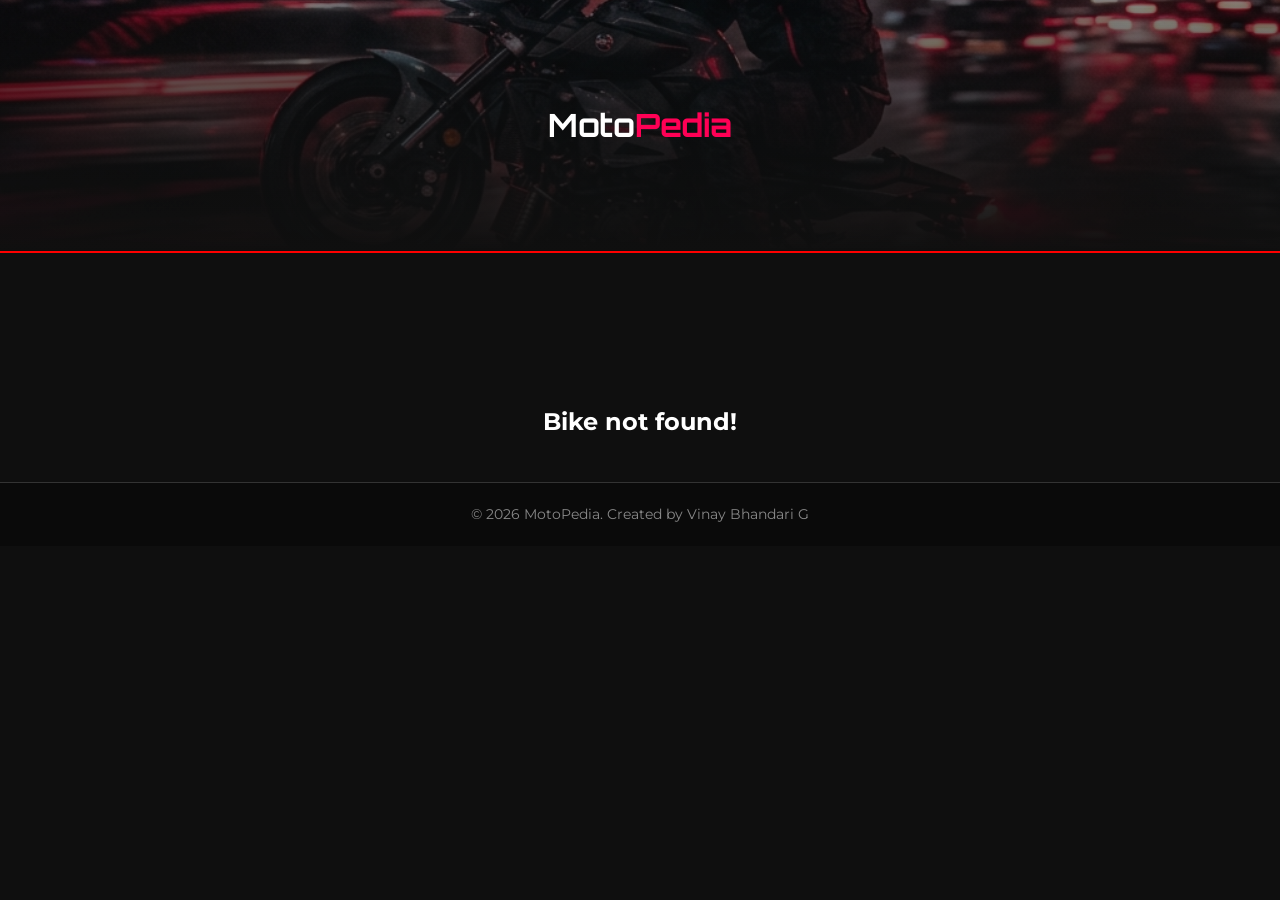
<file: bike-details.html>
<!DOCTYPE html>
<html lang="en">

<head>
    <meta charset="UTF-8">
    <meta name="viewport" content="width=device-width, initial-scale=1.0">
    <title>Bike Details - MotoPedia</title>
    <link rel="stylesheet" href="style.css">
    <link
        href="https://fonts.googleapis.com/css2?family=Montserrat:wght@400;700&family=Orbitron:wght@400;700;900&display=swap"
        rel="stylesheet">
    <style>
        .details-container {
            max-width: 1000px;
            margin: 100px auto 50px;
            padding: 30px;
            background: #1a1a1a;
            border-radius: 15px;
            border: 2px solid #00ffff;
            box-shadow: 0 0 30px rgba(0, 255, 255, 0.2);
            color: white;
            display: flex;
            flex-wrap: wrap;
            gap: 40px;
        }

        .details-image {
            flex: 1;
            min-width: 300px;
        }

        .details-image img {
            width: 100%;
            border-radius: 10px;
            border: 1px solid #ff0055;
            box-shadow: 0 0 20px rgba(255, 0, 85, 0.4);
        }

        .details-info {
            flex: 1;
            min-width: 300px;
        }

        .details-info h1 {
            font-family: 'Orbitron', sans-serif;
            font-size: 2.5rem;
            margin-bottom: 5px;
            background: linear-gradient(90deg,
                    #FF00FF, #FF3131, #FF5E00, #FAED27, #39FF14, #00FFFF, #04D9FF, #B026FF, #FF00FF);
            background-size: 800% auto;
            -webkit-background-clip: text;
            background-clip: text;
            color: transparent;
            animation: gradientShift 6s linear infinite;
        }

        .details-info h2 {
            font-family: 'Orbitron', sans-serif;
            color: #ccc;
            margin-bottom: 20px;
            font-size: 1.5rem;
        }

        .spec-item {
            margin-bottom: 15px;
            font-size: 1.1rem;
            border-bottom: 1px solid #333;
            padding-bottom: 10px;
            display: flex;
            justify-content: space-between;
        }

        .spec-label {
            color: #00ffff;
            font-weight: bold;
        }

        .back-btn {
            display: inline-block;
            margin-top: 30px;
            padding: 12px 25px;
            background: transparent;
            color: #ff0055;
            border: 2px solid #ff0055;
            border-radius: 30px;
            text-decoration: none;
            font-family: 'Orbitron', sans-serif;
            font-weight: bold;
            transition: 0.3s;
            cursor: pointer;
        }

        .back-btn:hover {
            background: #ff0055;
            color: white;
            box-shadow: 0 0 15px #ff0055;
        }
    </style>
</head>

<body>
    <header>
        <div class="logo" style="font-family:'Orbitron', sans-serif; font-size:2rem; font-weight:bold; color:white;">
            Moto<span style="color:#ff0055;">Pedia</span></div>
    </header>

    <div id="detailsContent">
        <!-- Content injected by JS -->
    </div>

    <footer>
        <p>&copy; 2026 MotoPedia. Created by Vinay Bhandari G</p>
    </footer>

    <script src="data.js"></script>
    <script src="details.js"></script>
</body>

</html>
</file>
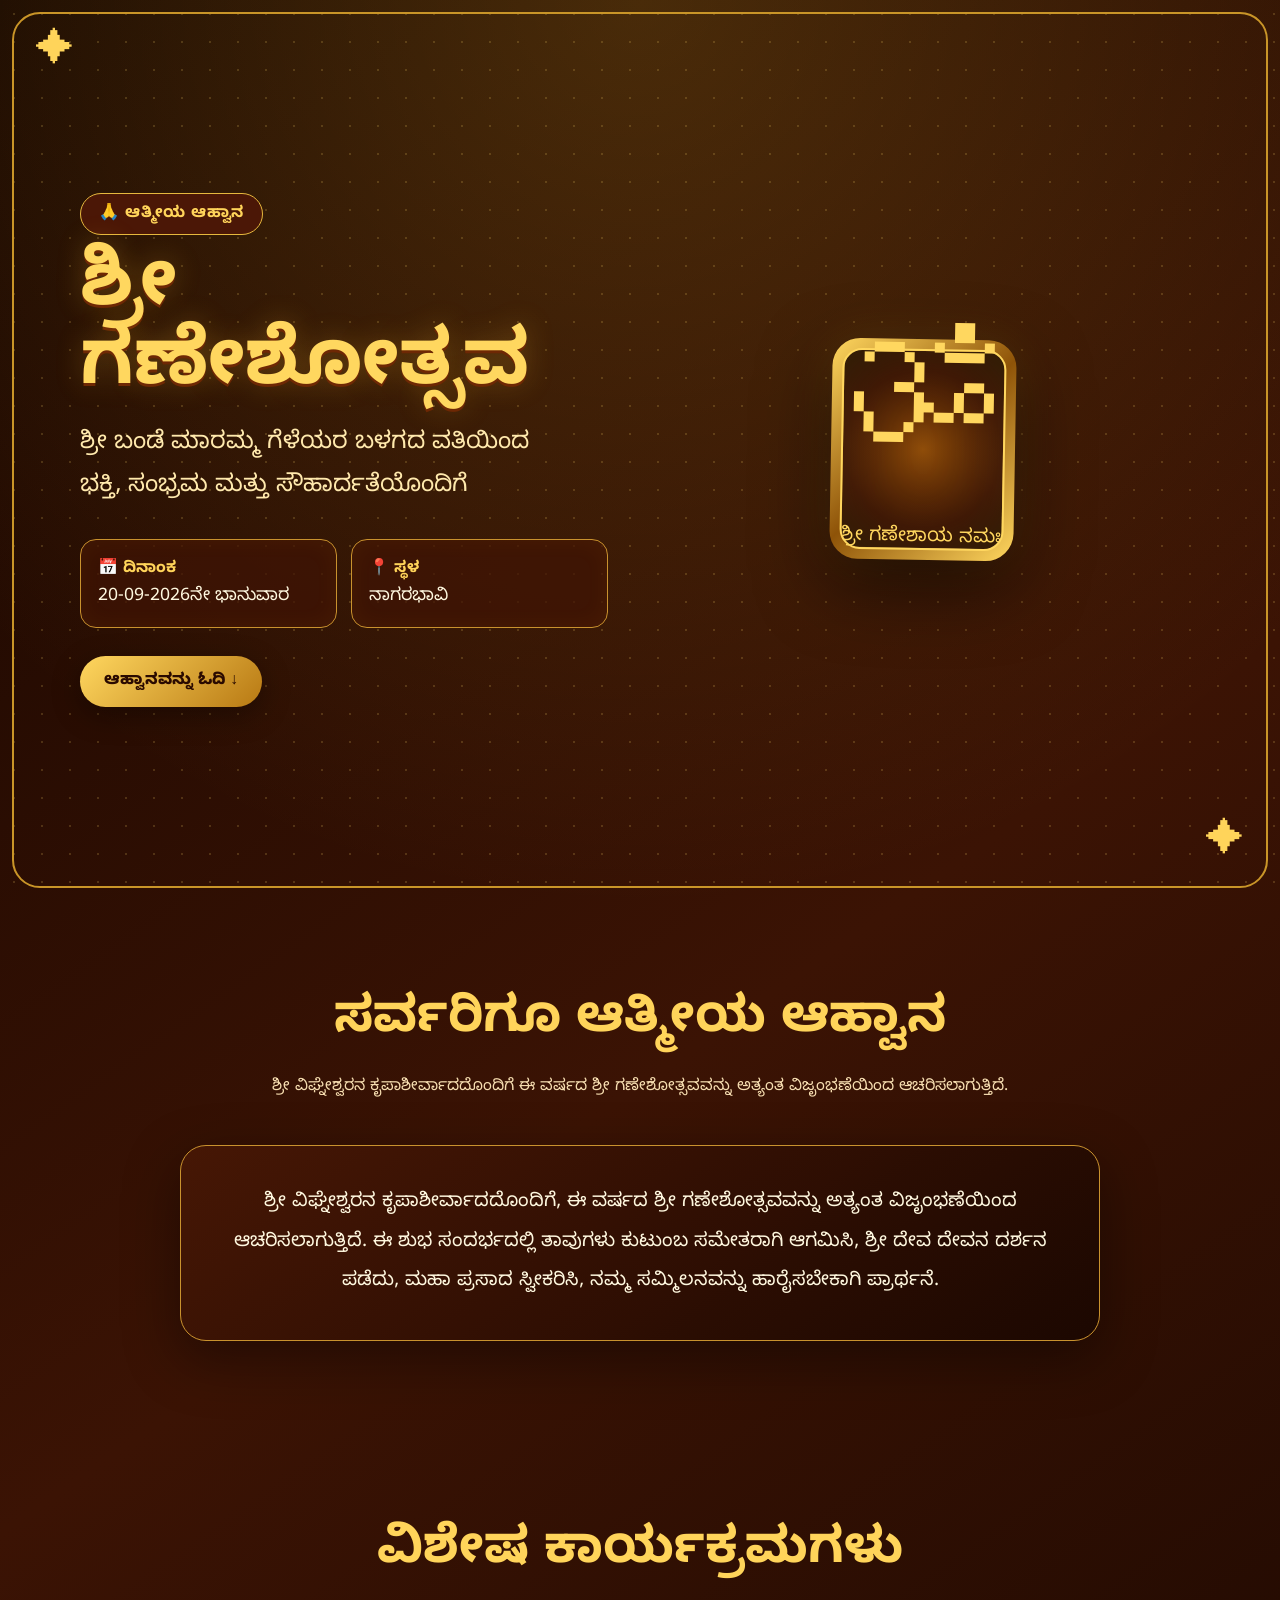
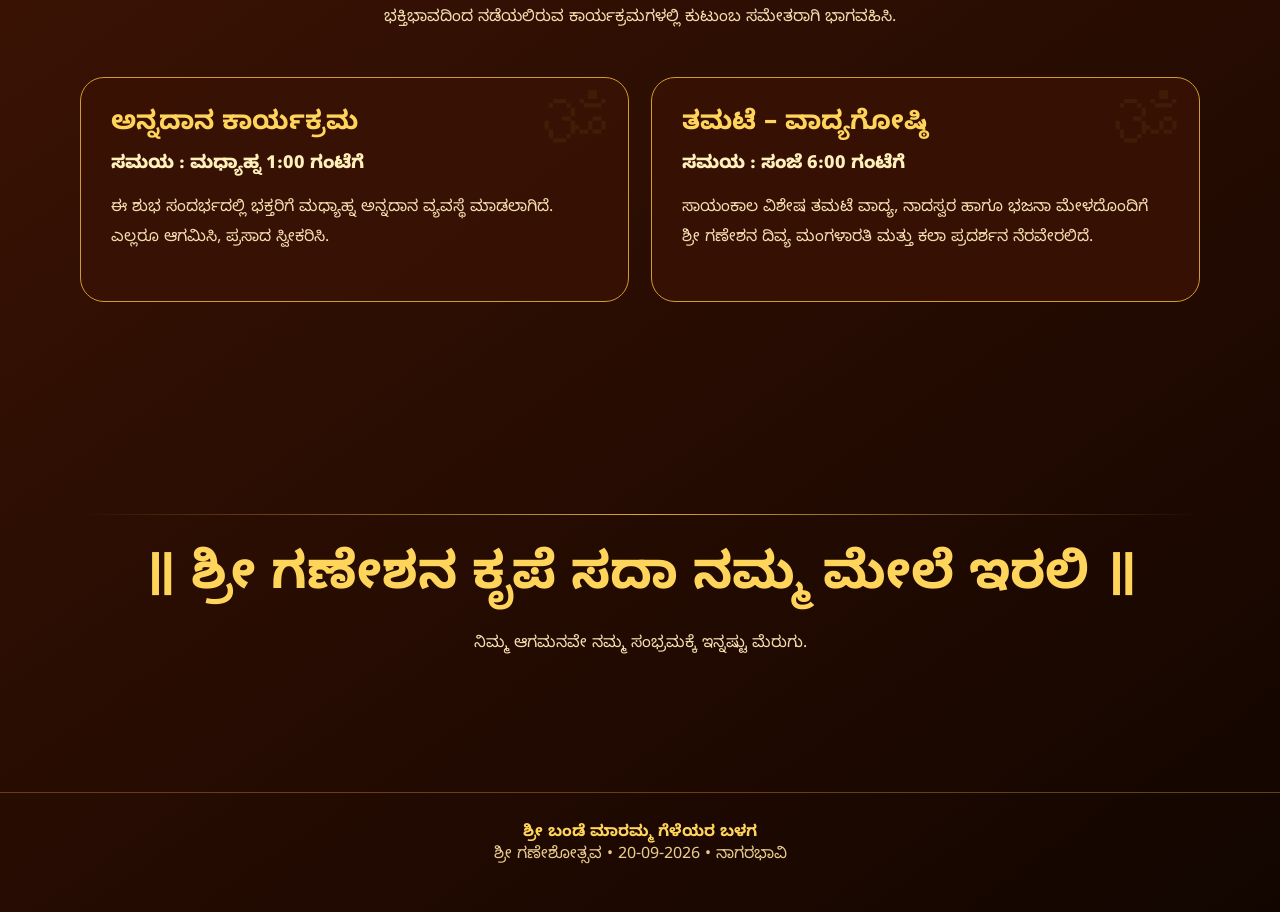
<file: ganesha-invitation.html>
<!DOCTYPE html>
<html lang="kn">
<head>
<meta charset="UTF-8">
<meta name="viewport" content="width=device-width, initial-scale=1.0">
<title>ಶ್ರೀ ಬಂಡೆ ಮಾರಮ್ಮ ಗೆಳೆಯರ ಬಳಗ — ಶ್ರೀ ಗಣೇಶೋತ್ಸವ</title>
<meta name="description" content="ಶ್ರೀ ಗಣೇಶೋತ್ಸವದ ಆತ್ಮೀಯ ಆಹ್ವಾನ — 20-09-2026, ನಾಗರಭಾವಿ">
<style>
@import url('https://fonts.googleapis.com/css2?family=Noto+Sans+Kannada:wght@400;500;600;700;800&display=swap');
*{box-sizing:border-box}html{scroll-behavior:smooth}body{margin:0;font-family:'Noto Sans Kannada',sans-serif;color:#fff8df;background:radial-gradient(circle at 50% 0%,rgba(255,194,45,.18),transparent 35%),linear-gradient(145deg,#160600,#3b1304 45%,#120500)}body:before{content:"";position:fixed;inset:0;pointer-events:none;opacity:.18;background-image:radial-gradient(#ffd86b 1px,transparent 1px);background-size:28px 28px}.container{width:min(1120px,92%);margin:auto}.gold{color:#ffd45a}header{min-height:100vh;display:flex;align-items:center;justify-content:center;padding:28px 0;position:relative;overflow:hidden}.ornament{position:absolute;inset:12px;border:2px solid #c99528;border-radius:28px;pointer-events:none}.ornament:before,.ornament:after{content:"✦";position:absolute;color:#ffd45a;font-size:38px}.ornament:before{top:14px;left:22px}.ornament:after{bottom:14px;right:22px}.hero{display:grid;grid-template-columns:1fr 1.05fr;gap:38px;align-items:center}.badge{display:inline-block;padding:8px 18px;border:1px solid #e6b83e;border-radius:30px;background:#4b1706;color:#ffd45a;font-weight:700;letter-spacing:.5px}h1{font-size:clamp(2.5rem,6vw,5.7rem);line-height:1.02;margin:20px 0 12px;color:#ffd75f;text-shadow:0 3px 0 #6e2804,0 0 28px rgba(255,190,50,.25)}.subtitle{font-size:clamp(1.1rem,2vw,1.5rem);line-height:1.8;color:#ffe9ad}.details{display:grid;grid-template-columns:1fr 1fr;gap:14px;margin:28px 0}.detail{padding:17px;border:1px solid #c9922e;border-radius:16px;background:rgba(65,20,5,.72);box-shadow:inset 0 0 25px rgba(255,184,44,.05)}.detail b{display:block;color:#ffd45a;font-size:1rem;margin-bottom:5px}.detail span{font-size:1.1rem}.cta{display:inline-block;text-decoration:none;padding:14px 24px;border-radius:999px;background:linear-gradient(135deg,#ffd75f,#b87913);color:#2a0a00;font-weight:800;box-shadow:0 8px 28px rgba(0,0,0,.35)}.visual{display:flex;justify-content:center}.card-frame{padding:10px;border-radius:28px;background:linear-gradient(135deg,#ffd75f,#8e5308,#ffd75f);box-shadow:0 25px 70px rgba(0,0,0,.6),0 0 45px rgba(255,191,53,.14);transform:rotate(1deg)}section{padding:90px 0}.section-title{text-align:center;font-size:clamp(2rem,4vw,3.4rem);color:#ffd45a;margin:0 0 14px}.section-sub{text-align:center;color:#f6ddb0;max-width:760px;margin:0 auto 42px;line-height:1.9}.invite{max-width:920px;margin:auto;padding:38px;border:1px solid #c9922e;border-radius:26px;background:linear-gradient(145deg,rgba(71,23,5,.94),rgba(27,7,1,.96));box-shadow:0 18px 55px rgba(0,0,0,.4)}.invite p{font-size:1.2rem;line-height:2.05;text-align:center;margin:0}.events{display:grid;grid-template-columns:1fr 1fr;gap:22px}.event{padding:30px;border-radius:24px;border:1px solid #d09b30;background:rgba(57,18,4,.85);position:relative;overflow:hidden}.event:after{content:"ॐ";position:absolute;right:18px;top:8px;font-size:70px;color:rgba(255,211,90,.06)}.event h3{margin:0 0 10px;color:#ffd45a;font-size:1.65rem}.time{font-size:1.15rem;font-weight:800;color:#fff0ba;margin-bottom:14px}.event p{line-height:1.9;color:#f5ddb0}.footer{text-align:center;padding:30px 0 45px;border-top:1px solid #68400f;color:#e9cb8d}.divider{height:1px;background:linear-gradient(90deg,transparent,#d9a633,transparent);margin:32px 0}.ganesha{width:min(100%,520px);aspect-ratio:1/1.08;border-radius:20px;display:flex;flex-direction:column;align-items:center;justify-content:center;background:radial-gradient(circle,#8f4d09,#351004 62%,#120500);border:2px solid #ffd75f;color:#ffd75f;font-size:10rem;line-height:1;text-align:center;box-shadow:inset 0 0 70px rgba(255,190,50,.18)}.ganesha span{font-size:1.2rem;margin-top:18px}@media(max-width:800px){.hero{grid-template-columns:1fr;gap:28px}.visual{order:-1}.events,.details{grid-template-columns:1fr}header{padding:60px 0}.invite{padding:24px 18px}.invite p{font-size:1.05rem}.ganesha{font-size:7rem}}
</style>
</head>
<body>
<header><div class="ornament"></div><div class="container hero"><div><span class="badge">🙏 ಆತ್ಮೀಯ ಆಹ್ವಾನ</span><h1>ಶ್ರೀ ಗಣೇಶೋತ್ಸವ</h1><div class="subtitle">ಶ್ರೀ ಬಂಡೆ ಮಾರಮ್ಮ ಗೆಳೆಯರ ಬಳಗದ ವತಿಯಿಂದ<br>ಭಕ್ತಿ, ಸಂಭ್ರಮ ಮತ್ತು ಸೌಹಾರ್ದತೆಯೊಂದಿಗೆ</div><div class="details"><div class="detail"><b>📅 ದಿನಾಂಕ</b><span>20-09-2026ನೇ ಭಾನುವಾರ</span></div><div class="detail"><b>📍 ಸ್ಥಳ</b><span>ನಾಗರಭಾವಿ</span></div></div><a class="cta" href="#invitation">ಆಹ್ವಾನವನ್ನು ಓದಿ ↓</a></div><div class="visual"><div class="card-frame"><div class="ganesha">ॐ<br><span>ಶ್ರೀ ಗಣೇಶಾಯ ನಮಃ</span></div></div></div></div></header>
<section id="invitation"><div class="container"><h2 class="section-title">ಸರ್ವರಿಗೂ ಆತ್ಮೀಯ ಆಹ್ವಾನ</h2><p class="section-sub">ಶ್ರೀ ವಿಘ್ನೇಶ್ವರನ ಕೃಪಾಶೀರ್ವಾದದೊಂದಿಗೆ ಈ ವರ್ಷದ ಶ್ರೀ ಗಣೇಶೋತ್ಸವವನ್ನು ಅತ್ಯಂತ ವಿಜೃಂಭಣೆಯಿಂದ ಆಚರಿಸಲಾಗುತ್ತಿದೆ.</p><div class="invite"><p>ಶ್ರೀ ವಿಘ್ನೇಶ್ವರನ ಕೃಪಾಶೀರ್ವಾದದೊಂದಿಗೆ, ಈ ವರ್ಷದ ಶ್ರೀ ಗಣೇಶೋತ್ಸವವನ್ನು ಅತ್ಯಂತ ವಿಜೃಂಭಣೆಯಿಂದ ಆಚರಿಸಲಾಗುತ್ತಿದೆ. ಈ ಶುಭ ಸಂದರ್ಭದಲ್ಲಿ ತಾವುಗಳು ಕುಟುಂಬ ಸಮೇತರಾಗಿ ಆಗಮಿಸಿ, ಶ್ರೀ ದೇವ ದೇವನ ದರ್ಶನ ಪಡೆದು, ಮಹಾ ಪ್ರಸಾದ ಸ್ವೀಕರಿಸಿ, ನಮ್ಮ ಸಮ್ಮಿಲನವನ್ನು ಹಾರೈಸಬೇಕಾಗಿ ಪ್ರಾರ್ಥನೆ.</p></div></div></section>
<section><div class="container"><h2 class="section-title">ವಿಶೇಷ ಕಾರ್ಯಕ್ರಮಗಳು</h2><p class="section-sub">ಭಕ್ತಿಭಾವದಿಂದ ನಡೆಯಲಿರುವ ಕಾರ್ಯಕ್ರಮಗಳಲ್ಲಿ ಕುಟುಂಬ ಸಮೇತರಾಗಿ ಭಾಗವಹಿಸಿ.</p><div class="events"><article class="event"><h3>ಅನ್ನದಾನ ಕಾರ್ಯಕ್ರಮ</h3><div class="time">ಸಮಯ : ಮಧ್ಯಾಹ್ನ 1:00 ಗಂಟೆಗೆ</div><p>ಈ ಶುಭ ಸಂದರ್ಭದಲ್ಲಿ ಭಕ್ತರಿಗೆ ಮಧ್ಯಾಹ್ನ ಅನ್ನದಾನ ವ್ಯವಸ್ಥೆ ಮಾಡಲಾಗಿದೆ. ಎಲ್ಲರೂ ಆಗಮಿಸಿ, ಪ್ರಸಾದ ಸ್ವೀಕರಿಸಿ.</p></article><article class="event"><h3>ತಮಟೆ – ವಾದ್ಯಗೋಷ್ಠಿ</h3><div class="time">ಸಮಯ : ಸಂಜೆ 6:00 ಗಂಟೆಗೆ</div><p>ಸಾಯಂಕಾಲ ವಿಶೇಷ ತಮಟೆ ವಾದ್ಯ, ನಾದಸ್ವರ ಹಾಗೂ ಭಜನಾ ಮೇಳದೊಂದಿಗೆ ಶ್ರೀ ಗಣೇಶನ ದಿವ್ಯ ಮಂಗಳಾರತಿ ಮತ್ತು ಕಲಾ ಪ್ರದರ್ಶನ ನೆರವೇರಲಿದೆ.</p></article></div></div></section>
<section><div class="container" style="text-align:center"><div class="divider"></div><h2 class="section-title">॥ ಶ್ರೀ ಗಣೇಶನ ಕೃಪೆ ಸದಾ ನಮ್ಮ ಮೇಲೆ ಇರಲಿ ॥</h2><p class="section-sub">ನಿಮ್ಮ ಆಗಮನವೇ ನಮ್ಮ ಸಂಭ್ರಮಕ್ಕೆ ಇನ್ನಷ್ಟು ಮೆರುಗು.</p></div></section>
<footer class="footer"><div class="container"><strong class="gold">ಶ್ರೀ ಬಂಡೆ ಮಾರಮ್ಮ ಗೆಳೆಯರ ಬಳಗ</strong><br>ಶ್ರೀ ಗಣೇಶೋತ್ಸವ • 20-09-2026 • ನಾಗರಭಾವಿ</div></footer>
</body></html>
</file>
<file: style.css>
body {
    margin: 0;
    font-family: 'Montserrat', Arial, sans-serif;
    background-color: #0f0f0f;
    color: #e0e0e0;
    font-size: 16px;
    line-height: 1.6;
}

header {
    text-align: center;
    padding: 100px 20px;
    background: linear-gradient(to bottom, rgba(15, 15, 15, 0.5), #0f0f0f), url('images/hero_bg.png') center/cover no-repeat;
    border-bottom: 2px solid red;
    position: relative;
}

.creative-title {
    font-family: 'Orbitron', sans-serif;
    font-size: 4rem;
    margin: 10px 0;
    color: white;
    text-transform: uppercase;
    letter-spacing: 4px;
    text-shadow: 0px 5px 15px rgba(0,0,0,0.5);
}

.creative-title .highlight {
    background: linear-gradient(90deg, #ff0000, #ff4da6, #ff0000);
    background-size: 200% auto;
    color: transparent;
    -webkit-background-clip: text;
    background-clip: text;
    animation: gradientShift 2.5s linear infinite;
}

@keyframes gradientShift {
    from {
        background-position: 0% center;
    }
    to {
        background-position: 200% center;
    }
}

.subtitle {
    font-family: 'Montserrat', sans-serif;
    color: #cccccc;
    font-style: italic;
    letter-spacing: 2px;
    font-size: 1.1rem;
    margin-bottom: 10px;
}

.search-section {
    text-align: center;
    margin: 20px;
}

input {
    padding: 10px 15px;
    width: 300px;
    border-radius: 25px;
    border: 2px solid #ff0055;
    background: #111;
    color: #00ffff;
    font-family: 'Orbitron', sans-serif;
    outline: none;
    box-shadow: 0 0 10px rgba(255, 0, 85, 0.5);
    transition: 0.3s;
}

input:focus {
    box-shadow: 0 0 15px #ff0055, 0 0 30px #ff0055;
}

.bike-container {
    display: flex;
    flex-wrap: wrap;
    justify-content: center;
}

.bike-card {
    background: #1a1a1a;
    margin: 15px;
    border-radius: 12px;
    width: 280px;
    border: 1px solid #333;
    overflow: hidden;
    position: relative;
    display: flex;
    flex-direction: column;
    cursor: pointer;
}

.card-img-wrapper {
    position: relative;
    width: 100%;
}

.bike-type-badge {
    position: absolute;
    top: 10px;
    right: 10px;
    background: linear-gradient(90deg, #ff0000, #b30000);
    color: white;
    padding: 5px 12px;
    border-radius: 20px;
    font-size: 0.8rem;
    font-weight: bold;
    text-transform: uppercase;
    box-shadow: 0 2px 10px rgba(0,0,0,0.5);
}

.card-content {
    padding: 20px;
}

.card-content h3 {
    margin: 0 0 15px 0;
    font-family: 'Orbitron', sans-serif;
    font-size: 1.35rem;
    letter-spacing: 1px;
    background: linear-gradient(90deg, 
        #FF00FF, /* Neon Pink */
        #FF3131, /* Neon Red */
        #FF5E00, /* Neon Orange */
        #FAED27, /* Neon Yellow */
        #39FF14, /* Neon Green */
        #00FFFF, /* Neon Cyan */
        #04D9FF, /* Neon Blue */
        #B026FF, /* Neon Purple */
        #FF00FF  /* Loop back to Neon Pink */
    );
    background-size: 800% auto;
    color: transparent;
    -webkit-background-clip: text;
    background-clip: text;
    animation: gradientShift 6s linear infinite;
    /* No text-shadow or glow added as requested */
}

.bike-specs {
    display: flex;
    gap: 10px;
}

.spec-badge {
    background: #2a2a2a;
    padding: 6px 10px;
    border-radius: 8px;
    font-size: 0.85rem;
    color: #ccc;
    display: flex;
    align-items: center;
    border: 1px solid #444;
}

.filter-section {
    text-align: center;
    margin-bottom: 20px;
}

.filter-section button {
    font-family: 'Orbitron', sans-serif;
    font-size: 0.9rem;
    font-weight: 600;
    letter-spacing: 1px;
    padding: 10px 20px;
    margin: 5px;
    border: 1px solid #ff0055;
    background: transparent;
    color: #ff0055;
    border-radius: 5px;
    cursor: pointer;
    box-shadow: 0 0 8px rgba(255, 0, 85, 0.4);
    text-shadow: 0 0 5px #ff0055;
    transition: all 0.3s ease;
}

.filter-section button:hover {
    background: #ff0055;
    color: white;
    text-shadow: none;
    box-shadow: 0 0 15px #ff0055, 0 0 30px #ff0055;
    transform: translateY(-2px);
}

.filter-section button:active {
    transform: translateY(1px);
}

.filter-section button {
    transition: transform 0.2s, background 0.3s;
}

.bike-img {
    width: 100%;
    height: 180px;
    object-fit: cover;
    display: block;
    border-bottom: 2px solid red;
}

.bike-card {
    transition: 0.3s;
}

.bike-card:hover {
    transform: scale(1.05);
    box-shadow: 0 0 15px #00ffff, 0 0 30px #00ffff;
    border-color: #00ffff;
}



.bike-container {
    gap: 20px;
}

@keyframes fadeInUp {
    from {
        opacity: 0;
        transform: translateY(20px);
    }

    to {
        opacity: 1;
        transform: translateY(0);
    }
}

.bike-card {
    animation: fadeInUp 0.6s ease-out backwards;
}

footer {
    text-align: center;
    padding: 20px;
    margin-top: 40px;
    background: #0a0a0a;
    border-top: 1px solid #333;
    font-size: 0.9rem;
    color: #888;
}

footer p {
    margin: 0;
}

.brand-container {
    display: flex;
    flex-wrap: wrap;
    justify-content: center;
    gap: 15px;
    margin: 20px;
    padding: 10px;
    background: rgba(20, 20, 20, 0.6);
    border-radius: 12px;
    border: 1px solid #333;
}

.brand-logo-btn {
    background: #111;
    border: 2px solid #555;
    border-radius: 10px;
    padding: 10px;
    cursor: pointer;
    transition: all 0.3s ease;
    display: flex;
    align-items: center;
    justify-content: center;
    min-width: 80px;
    height: 60px;
}

.brand-logo-btn:hover {
    border-color: #ff0055;
    box-shadow: 0 0 10px rgba(255, 0, 85, 0.5);
    transform: translateY(-3px);
}

.brand-logo-img {
    max-width: 60px;
    max-height: 40px;
    object-fit: contain;
    filter: drop-shadow(0 0 2px rgba(255, 255, 255, 0.2));
}

.brand-logo-btn:hover .brand-logo-img {
    filter: drop-shadow(0 0 8px rgba(255, 255, 255, 0.6));
}

/* Filter Panel & FAB */
.fab-filter-btn {
    position: fixed;
    bottom: 20px;
    right: 20px;
    background: #ff0055;
    color: white;
    border: none;
    border-radius: 30px;
    padding: 15px 25px;
    font-size: 1.1rem;
    font-family: 'Orbitron', sans-serif;
    cursor: pointer;
    box-shadow: 0 4px 15px rgba(255, 0, 85, 0.5);
    z-index: 1000;
    transition: 0.3s;
}

.fab-filter-btn:hover {
    transform: scale(1.05);
    box-shadow: 0 6px 20px rgba(255, 0, 85, 0.8);
}

.filter-menu {
    position: fixed;
    bottom: 80px;
    right: 20px;
    background: #1a1a1a;
    border: 2px solid #ff0055;
    border-radius: 12px;
    padding: 20px;
    width: 250px;
    box-shadow: 0 10px 30px rgba(0,0,0,0.8);
    display: none;
    z-index: 999;
}

.filter-menu.active {
    display: flex;
    flex-direction: column;
    gap: 10px;
}

.filter-menu h3 {
    margin: 0 0 10px 0;
    font-family: 'Orbitron', sans-serif;
    color: #00ffff;
    text-align: center;
}

.filter-menu label {
    font-size: 0.9rem;
    color: #ccc;
    margin-bottom: -5px;
}

.filter-menu select {
    padding: 8px;
    border-radius: 5px;
    border: 1px solid #444;
    background: #2a2a2a;
    color: white;
    font-family: 'Montserrat', sans-serif;
    outline: none;
}

.filter-menu select:focus {
    border-color: #ff0055;
}

.filter-menu button#closeFilterBtn {
    margin-top: 15px;
    padding: 10px;
    background: #00ffff;
    color: #000;
    border: none;
    border-radius: 5px;
    font-weight: bold;
    font-family: 'Orbitron', sans-serif;
    cursor: pointer;
    transition: 0.3s;
}

.filter-menu button#closeFilterBtn:hover {
    background: #fff;
    box-shadow: 0 0 10px #00ffff;
}
</file>
